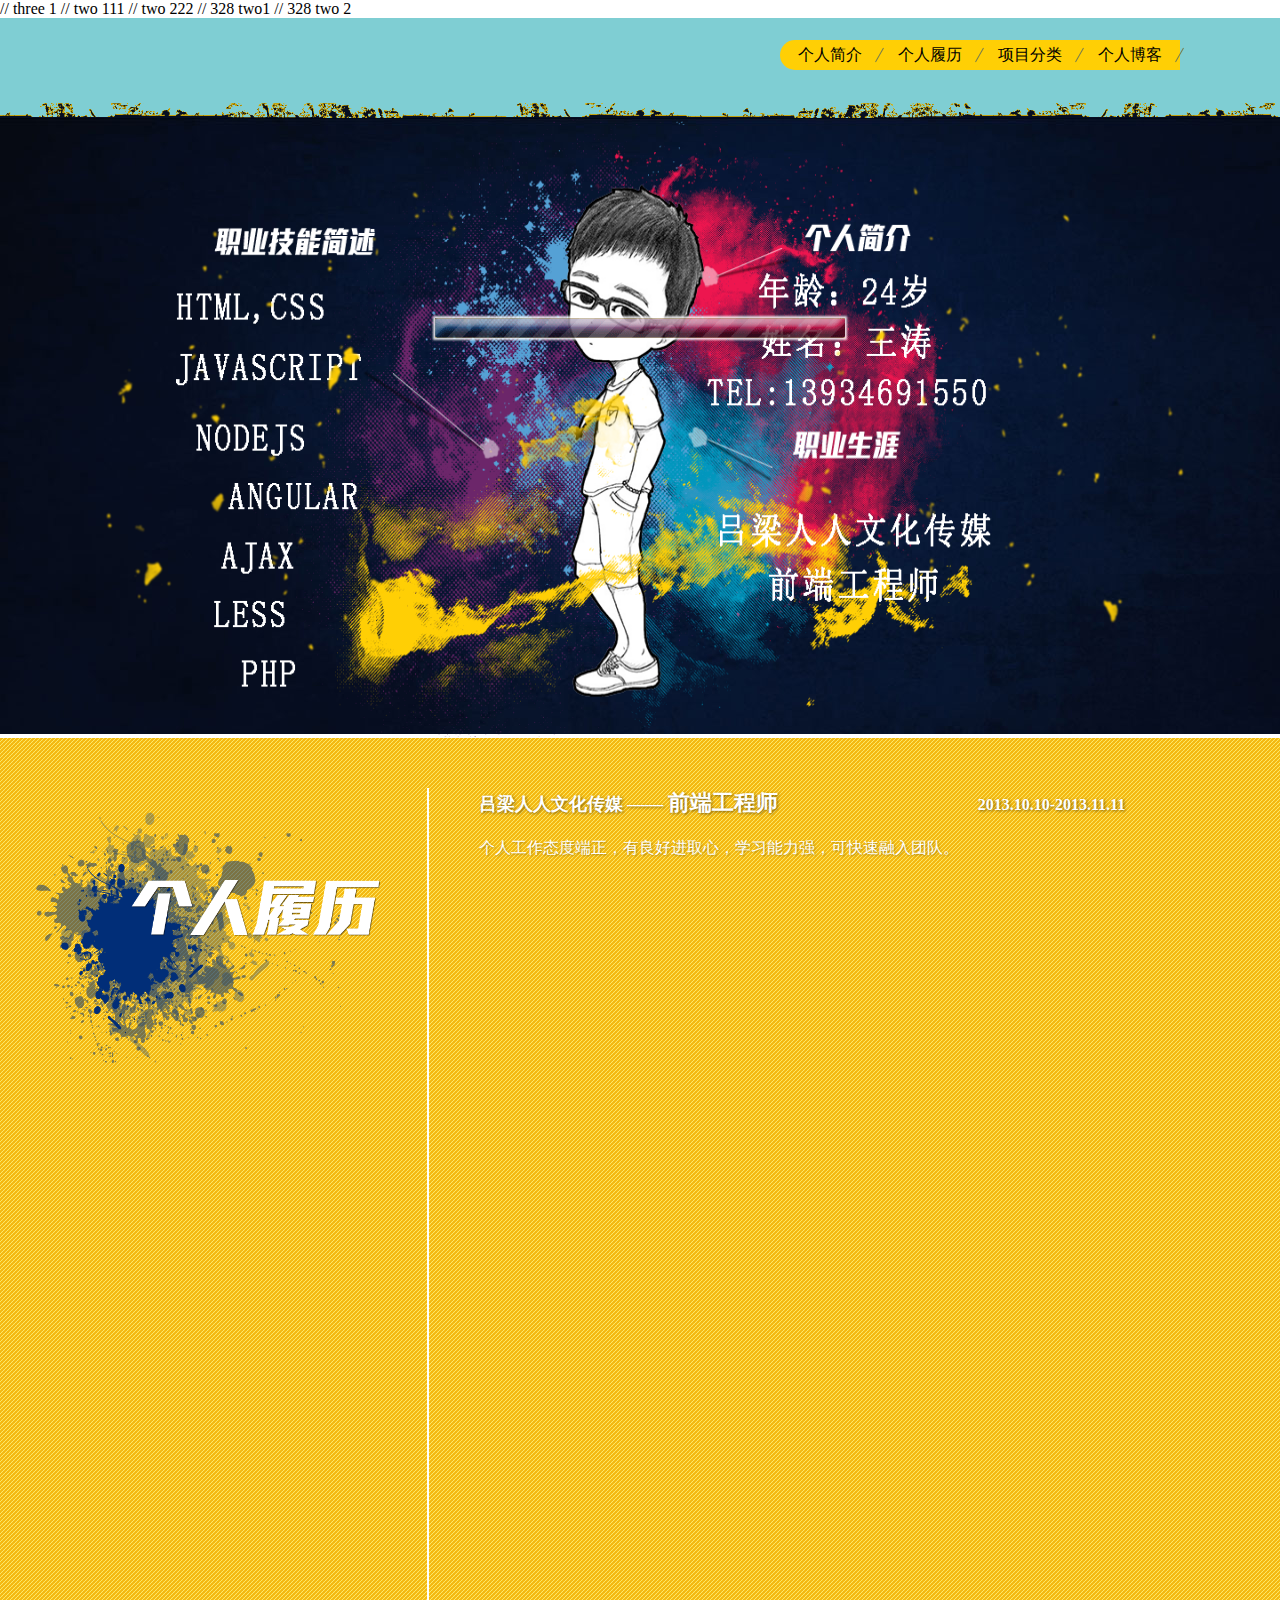
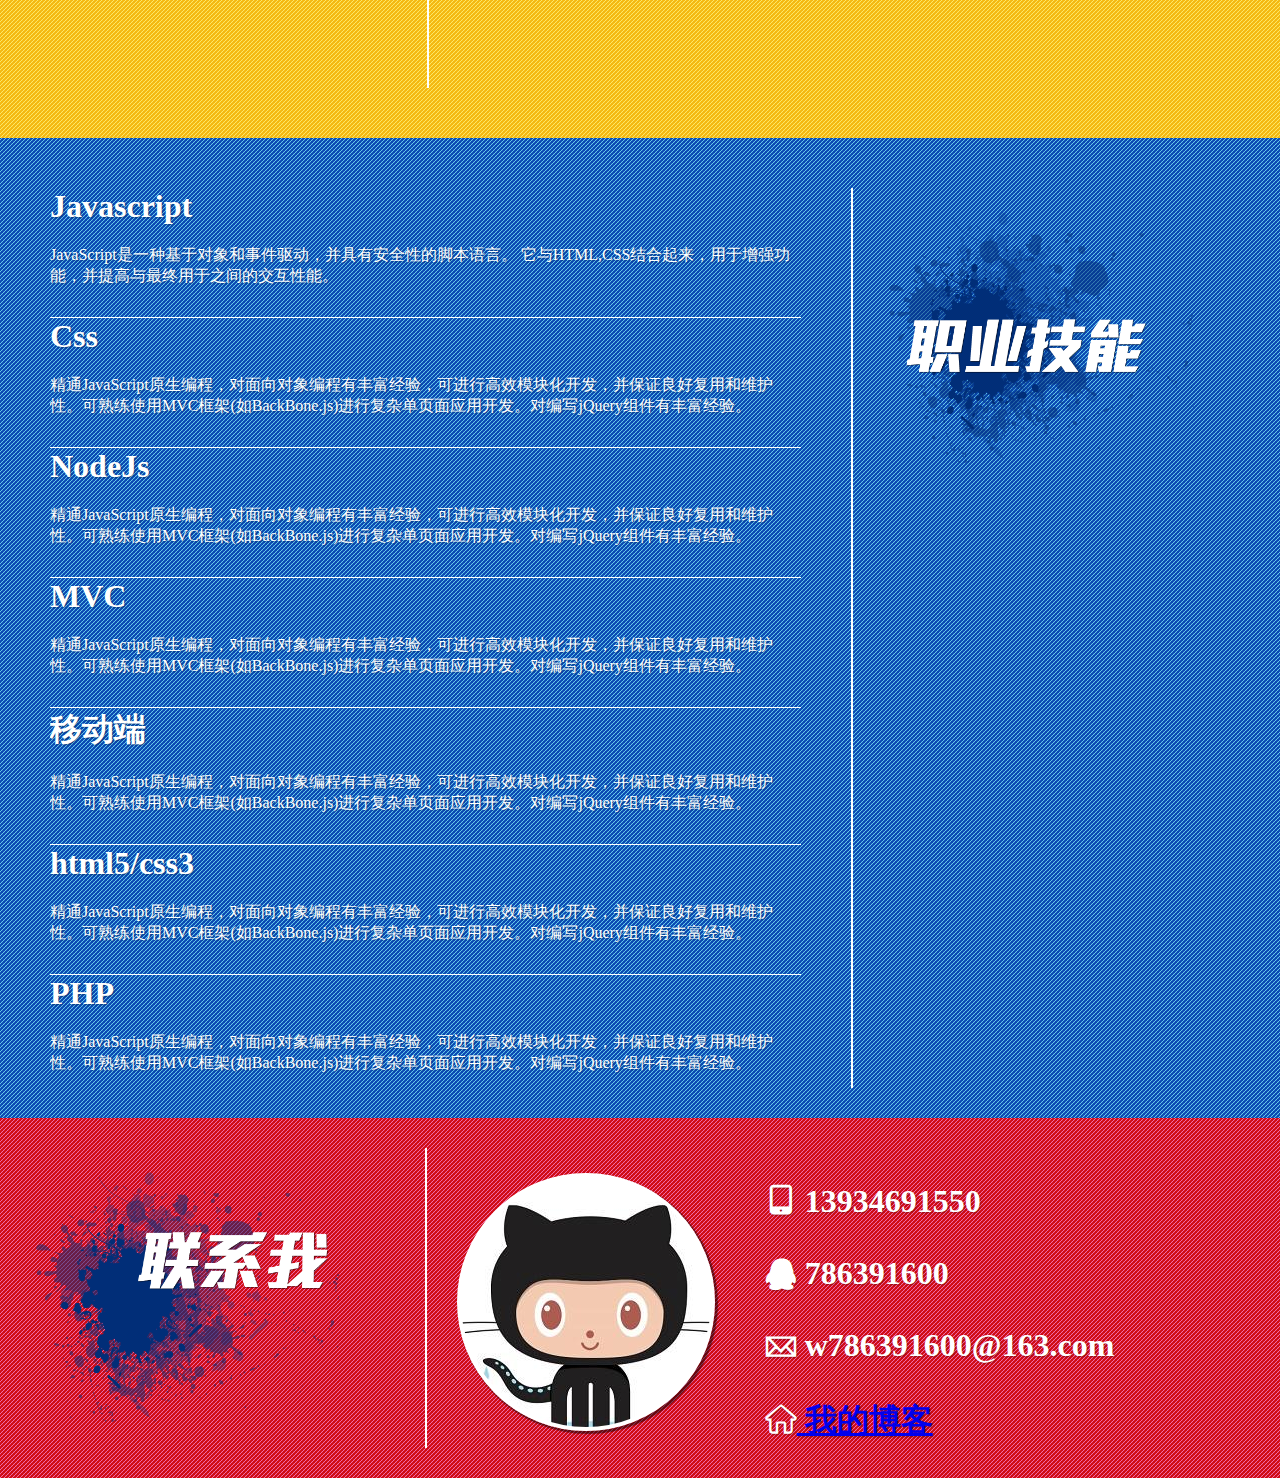
<file: index.html>
// three 1
// two 111
// two 222
// 328 two1
// 328 two 2
<!doctype html>
<html lang="en">
<head>
    <meta charset="UTF-8">
    <title>我的主页12345655555two</title>
<!--     <link rel="stylesheet" href="css/index.css"> -->
    <link rel="stylesheet" href="css/xy.css">
    <link rel="stylesheet" href="css/less.css">
    <link rel="stylesheet" href="css/icon.css">
    <script src="js/jquery.js"></script>
</head>
<style>
    body,p,ul{
        margin: 0;
        padding: 0;
        overflow: hidden;
        width: 100%;
        height: 100%;
        list-style: none;
    }
    h1{
      padding: 0;
      margin: 0;
      margin-bottom: 20px;
    }
    .header{
        height:100%;
        background: url("img/headerbk.png") no-repeat #7FCED3;
        background-position: bottom;
        float: left;
        position: absolute;
        z-index: 20;
        transition:height 3s;

    }
    /*导航操作*/
    .nav{
      display: block;
      width: 500px;
      height: 30px;
      position: absolute;
      z-index: 30;
      right: 0;
      top: 40px;
      border-radius: 25px;
      transition:0.3s top;
    }
    .nav li{
      float: left;
      width: 100px;
      height: 100%;
      background: #FFCF05;
      text-align: center;
      line-height:30px;
      position: relative;

    }
    .nav a{
      text-decoration: none;
      color: black;
    }
    .nav a:hover{
      color:#8A2554;
    }
    .nav a:before{
      content: '';
      display: block;
      position: absolute;
      right: 0px;
      top: 7px;
      width: 1px;
      height: 16px;
      background: #767C4D;
      transform:rotate(30deg);
      z-index: 2;
    }
    .progress{
      width: 100%;
      height: 20px;
      margin-top: 300px;
      
    }
    .progress-box{
      width: 410px;
      height: 20px;
      margin: 0 auto;
      overflow: hidden;
      box-shadow: 0 0 2px 2px white;

    }
    .progress-box span{
      display: block;
      height: 100%;
      width: 0;
      overflow: hidden;
      transition:width 1s;
    }
    .logo{
      width:200px;
      height: 100%;
      margin: 0 auto;
      display: none;
    }
    .logo img{
      height: 100px;
    }
  /*banner*/
    .banner{
        margin-top: 100px;
        height:620px;
        position: relative;
        float: left;
        background: url("img/bn.jpg");
        overflow: hidden;
        background-repeat: no-repeat;
        float: left;
    }
    .banner div{
        height: 100%;
        position: absolute;
        left:0;
        top:0;
    }
    .zz{
      width: 100%;
      height: 100%;
      position: absolute;
      z-index: 10;
      padding: 0;
      margin: 0;
    }
  /*中部*/
  .person{
    width: 100%;
    float: left;
    background: url(img/persebg.png);
  }
  /*职业技能*/
  .res{
    background: url(img/persebg.png);
    padding-top: 50px;
    padding-bottom: 50px;

  }
  .resleft{
    height:350px;
    background-image: url(img/personal_resume_cn.png),url(img/s04_print1.png);
    background-repeat: no-repeat,no-repeat;
    background-size: 90%,80%;
    background-position: -50px -50px 0 0;
   
    box-sizing:border-box;
  }
  .resright{
    padding-left: 50px;
    padding-right: 50px;
    box-sizing:border-box;
     border-left: 2px solid white;
  }
  .resright li{
    border-bottom: 1px solid white;
    color:white;
    font-family: '微软雅黑';
  }
  .reshead h1{
    font-size:18px; 
    text-shadow: 1px 1px 3px rgba(0,0,0,0.5);
  }
  .reshead .zw{
    font-size: 22px;
  }
  .reshead .zwtime{
    font-size: 16px;
    margin-left: 200px;
  }
  .rescon{
    margin-bottom: 30px;
  }
  .rescon p{
    text-shadow:1px 1px 2px rgba(0,0,0,0.3);
    margin-bottom: 10px;
  }
  /*职业技能*/
  .zyjn{
    background: url(img/s04_bg.png);
    padding-top: 50px;
    padding-bottom: 30px;

  }
  .zyjnright{
    height:350px;
    background-image: url(img/skills_cn.png),url(img/s04_print1.png);
    background-repeat: no-repeat,no-repeat;
    background-size: 90%,80%;
    background-position: 50px 50px,0 0;
    box-sizing:border-box;
  }
  .zyjnleft{
    border-right: 2px solid white;
    box-sizing:border-box;
     color:white;
    padding-left: 50px;
    padding-right: 50px;
  }
  .zyjnhead h1{
    text-shadow:1px 1px 2px rgba(0,0,0,0.3);

  }
  .zyjnleft li{
    border-bottom: 1px solid white;
  }
  .zyjncon{
    text-shadow:1px 1px 2px rgba(0,0,0,0.3);
    margin-bottom: 30px;
  }
  /*联系我*/
  .lxw{
    height: 300px;
    background: red;
    background-image: url(img/s03_bg.png);
    padding-top: 30px;
    padding-bottom: 30px;

  }
  .lxwleft{
    height: 100%;
    background-image: url(img/contact_me_cn.png),url(img/s04_print1.png);
    background-size: 80%,80%;
    background-repeat: no-repeat,no-repeat;
    border-right: 2px solid white;
    box-sizing:border-box;
  }
  .lxwright{
    height: 100%;
  }
  .head{
    width: 250px;
    height: 250px;
    border-radius: 50%;
    overflow: hidden;
    margin-top: 25px;
    border: 4px solid white;
    margin-left: 30px;
    box-shadow: 2px 2px 1px 1px rgba(0,0,0,0.5);
    float:left;
    /* margin-left: 180px;*/
        background: url(img/head.jpg);
        background-position: -200px 0;
  }
  .tel{
    width: 500px;
    height: 100%;
    float: left;
    margin-left: 50px;
    padding-bottom: 5px;
    box-sizing:border-box;
  }
  .tel h1{
    margin-top: 35px;
  }
  .phone{
    color:white;
    text-shadow:1px 1px 2px rgba(0,0,0,0.3);
    font-family:iconfont;
  }
  .qq{
    color:white;
    text-shadow:1px 1px 2px rgba(0,0,0,0.3);
    font-family: iconfont;
  }
  .email{
    color:white;
    text-shadow:1px 1px 2px rgba(0,0,0,0.3);
    font-family: iconfont;
  }
  .zy{
    color:white;
    text-shadow:1px 1px 2px rgba(0,0,0,0.3);
    font-family: iconfont;
  }

   @media screen and (max-width: 1000px){
      .banner{
        height: 500px;    
      }
      .reshead .zwtime{
       font-size: 16px;
       margin-left: 100px;
      }
      .lxw{
        height: 600px;
      }
      .lxwleft{
        height: 200px;
      }


   }
    @media screen and (max-width: 800px){
     .banner{
        height: 330px;    
      }
     .res{
        padding-top: 10px;
      }
       .reshead .zwtime{
       font-size: 16px;
       margin-left: 50px;
      }
      .resleft{
        height:100px;
        background-position: 90px -40px,50px -20px;
        background-size: 50%,30%;
        border-right:0px;  
        border-bottom: 2px solid white;       
      }
      /*职业技能*/
      .zyjn{
        position: relative;
      }
      .zyjnright{
        height:100px;
        background-position: 200px -40px,50px -20px;
        background-size: 50%,30%;
        border-right:0px;  
        border-bottom: 2px solid white; 
        position: absolute;
        top: 0;      
      }
      .zyjnleft{
        position: relative;
        margin-top: 100px;

      }
      .lxwleft{
        height: 100px;
        background-position: 100px -50px,50px -20px;
        background-size: 50%,30%;
        border-right: 0px;
        border-bottom: 2px solid white;
      }
      .lxw{
        height: 700px;
      }
    
      .tel{
        height: 400px;
      }
      .tel h1{
        text-align: center;
      }

   }
   .hj{
    position:fixed;
    width: 45px;
    height:90px;
    right:10px;
    bottom: 50px;
     background-image:url(img/bj3.png);
     background-size: 100%;
     display:none;
   }
</style>
<script>
    $(function () {
      $(window).scrollTop(0);
      //banner移动
      // $('body').css('height',$(window).height()+'px');
      var bX=parseInt($('.banner').width()/2);
      var bY=$('.banner').height()/2;
       $('.zz').mousemove(function (e) {
           $(".banner>div").each(function (i,obj) {
               $(this).css({left:(e.offsetX-bX)*$(this).attr('data-mouse')+'px',top:(e.offsetY-bY)*$(this).attr('data-mouse')+'px'});
           })
       });
      //开始页面加载 
      var cont=0;
      for(var i=0;i<8;i++){
       var img= new Image();
       img.onload=function(){
          cont++;
          $('.progress-box>span').css('width',cont/8*100+'%');
         if(cont/8==1){
          setTimeout(function(){
            $('.header').css({height:'100px'})
            $('.progress').fadeOut(1000,function(){
            $('body').css('overflow','auto');
            $('.logo').fadeIn(1000);

          });
        },500)
          
          // alert( $('.header').height())
         }
       }
       img.src='img/bn'+(i+1)+'.png';
      } 
      
     //监测屏幕
     // $(window).resize(function(){
     //    document.title=$(window).width();
     // })
     //屏幕滚动条
     var felg=true;
     $(window).scroll(function(){
       document.title=$(this).scrollTop();
       // $('.nav').animate({top:$(this).scrollTop()+30+'px'},40);
        $('.nav').css('top',$(this).scrollTop()+30);
        if($(this).scrollTop()>=$(window).height()){
          if(!felg){
          $('.hj').fadeIn(500,function(){
            felg=true;
          })}
        }else{
          if(felg){
            $('.hj').fadeOut(500,function(){
            felg=false;
            $('.hj').css('background-image',"url(img/bj3.png)");
          });
          }
          
        }
     })
     /*回到顶部*/
     $('.hj').mousedown(function(){
      $(this).css('background-image',"url(img/hj2.png)");
     }).mouseup(function(){
      var that=$(this);
      $(this).css('background-image',"url(img/hj1.png)");
      $('body,html').animate({scrollTop:0});
     })
     $(window).resize(function(){
      document.title=$(window).width();
     })
    })
</script>
<body>
  <ul class="nav">
           <li><a href="#">个人简介</a></li>
           <li><a href="#">个人履历</a></li>
           <li><a href="https://786391600.github.io/3Dcloud/cloud.html">项目分类</a></li>
           <li><a href="http://wangtaoa.duapp.com/">个人博客</a></li>
  </ul>
   <div class="header container-fluid">
       <div class="logo">
         <img src="img/logo.png" alt="">
       </div>
       <div class="progress">
         <div class="progress-box">
           <span><img src="img/loading.gif" alt=""></span>
         </div>
       </div>
   </div>
 <div class="banner container-fluid">
      <p class="zz"></p>
     <div class="row bn1" data-mouse="0.09"></div>
     <div class="row bn2" data-mouse="0.08"></div>
     <div class="row bn3" data-mouse="0.05"></div>
     <div class="row bn4" data-mouse="0.15"></div>
     <div class="row bn5" data-mouse="0.08"></div>
     <div class="row bn6" data-mouse="0.12"></div>
     <div class="row bn7" data-mouse="0.08"></div>
     <div class="row bn8" data-mouse="0.09"></div>
     <div class="row bn9" data-mouse="0.10"></div>
 </div>
<div class="person container-fluid">
   <div class="res row">
       <div class="resleft col-d-4 col-z-3 col-x-12">
             
       </div>
       <div class="resright col-d-8 col-z-9 col-x-12">
         <ul>
           <li>
             <div class="reshead">
                 <h1>吕梁人人文化传媒 —— <span class='zw'>前端工程师</span><span class='zwtime'>2013.10.10-2013.11.11
                 </span></h1>
             </div>
             <div class="rescon">
               <p>个人工作态度端正，有良好进取心，学习能力强，可快速融入团队。
               </p>
               <p>熟悉W3C标准，对表现与数据分离、Web语义化等有深刻理解。  </p>
               <p>深入理解JavaScript面向对象原理、熟悉MVC的设计模式。 </p>
               <p>理解AJAX运作机制，熟练掌握JQuery等主流JS框架。 </p>
               <p>能够熟练应用HTML/CSS/JavaScript技术，开发符合W3C标准的网站前端页面。</p>
             </div>
           </li>
         </ul>
       </div>
   </div>
   <div class="zyjn row">
        <div class="zyjnleft col-d-8 col-z-9 col-x-12">
           <ul>
             <li>
             <div class="zyjnhead">
               <h1>Javascript</h1>
             </div>
             <div class="zyjncon">
                JavaScript是一种基于对象和事件驱动，并具有安全性的脚本语言。
                它与HTML,CSS结合起来，用于增强功能，并提高与最终用于之间的交互性能。
             </div>  
             </li>
             <li>
               <div class="zyjnhead">
               <h1>Css</h1>
             </div>
             <div class="zyjncon">
               精通JavaScript原生编程，对面向对象编程有丰富经验，可进行高效模块化开发，并保证良好复用和维护性。可熟练使用MVC框架(如BackBone.js)进行复杂单页面应用开发。对编写jQuery组件有丰富经验。
             </div>  
             </li>
             <li>
              <div class="zyjnhead">
               <h1>NodeJs</h1>
             </div>
             <div class="zyjncon">
               精通JavaScript原生编程，对面向对象编程有丰富经验，可进行高效模块化开发，并保证良好复用和维护性。可熟练使用MVC框架(如BackBone.js)进行复杂单页面应用开发。对编写jQuery组件有丰富经验。
             </div>  
             </li>
             <li>
              <div class="zyjnhead">
               <h1>MVC</h1>
             </div>
             <div class="zyjncon">
               精通JavaScript原生编程，对面向对象编程有丰富经验，可进行高效模块化开发，并保证良好复用和维护性。可熟练使用MVC框架(如BackBone.js)进行复杂单页面应用开发。对编写jQuery组件有丰富经验。
             </div>  
             </li>
             <li>
              <div class="zyjnhead">
               <h1>移动端</h1>
             </div>
             <div class="zyjncon">
               精通JavaScript原生编程，对面向对象编程有丰富经验，可进行高效模块化开发，并保证良好复用和维护性。可熟练使用MVC框架(如BackBone.js)进行复杂单页面应用开发。对编写jQuery组件有丰富经验。
             </div>  
             </li>
             <li>
              <div class="zyjnhead">
               <h1>html5/css3</h1>
             </div>
             <div class="zyjncon">
               精通JavaScript原生编程，对面向对象编程有丰富经验，可进行高效模块化开发，并保证良好复用和维护性。可熟练使用MVC框架(如BackBone.js)进行复杂单页面应用开发。对编写jQuery组件有丰富经验。
             </div>  
             </li>
             <li>
              <div class="zyjnhead">
               <h1>PHP</h1>
             </div>
             <div class="zyjncon">
               精通JavaScript原生编程，对面向对象编程有丰富经验，可进行高效模块化开发，并保证良好复用和维护性。可熟练使用MVC框架(如BackBone.js)进行复杂单页面应用开发。对编写jQuery组件有丰富经验。
             </div>  
             </li>
             <li>
              <div class="zyjnhead">
               <h1>NodeJs</h1>
             </div>
             <div class="zyjncon">
               精通JavaScript原生编程，对面向对象编程有丰富经验，可进行高效模块化开发，并保证良好复用和维护性。可熟练使用MVC框架(如BackBone.js)进行复杂单页面应用开发。对编写jQuery组件有丰富经验。
             </div>  
             </li>
             <li>
              <div class="zyjnhead">
               <h1>响应式布局</h1>
             </div>
             <div class="zyjncon">
               精通JavaScript原生编程，对面向对象编程有丰富经验，可进行高效模块化开发，并保证良好复用和维护性。可熟练使用MVC框架(如BackBone.js)进行复杂单页面应用开发。对编写jQuery组件有丰富经验。
             </div>  
             </li>
           </ul>
        </div>
        <div class="zyjnright col-d-4 col-z-3 col-x-12">
        </div>
   </div>
   <div class="row lxw">
       <div class="lxwleft col-d-4 col-z-3 col-x-12">
             
       </div>
       <div class="lxwright col-d-8 col-z-9 col-x-12">
         <div class="head">
           <!-- <img src="img/head.jpg" alt=""> -->
         </div>
         <div class="tel">
             <h1 class='phone'> 13934691550</h1>
             <h1 class='qq'> 786391600</h1>
             <h1 class='email'> w786391600@163.com</h1>
             <h1 class='zy'><a href="#"> 我的博客</a></h1>
         </div>
       </div>
   </div>
</div>
<div class="hj">
  
</div>
</body>
</html>
</file>
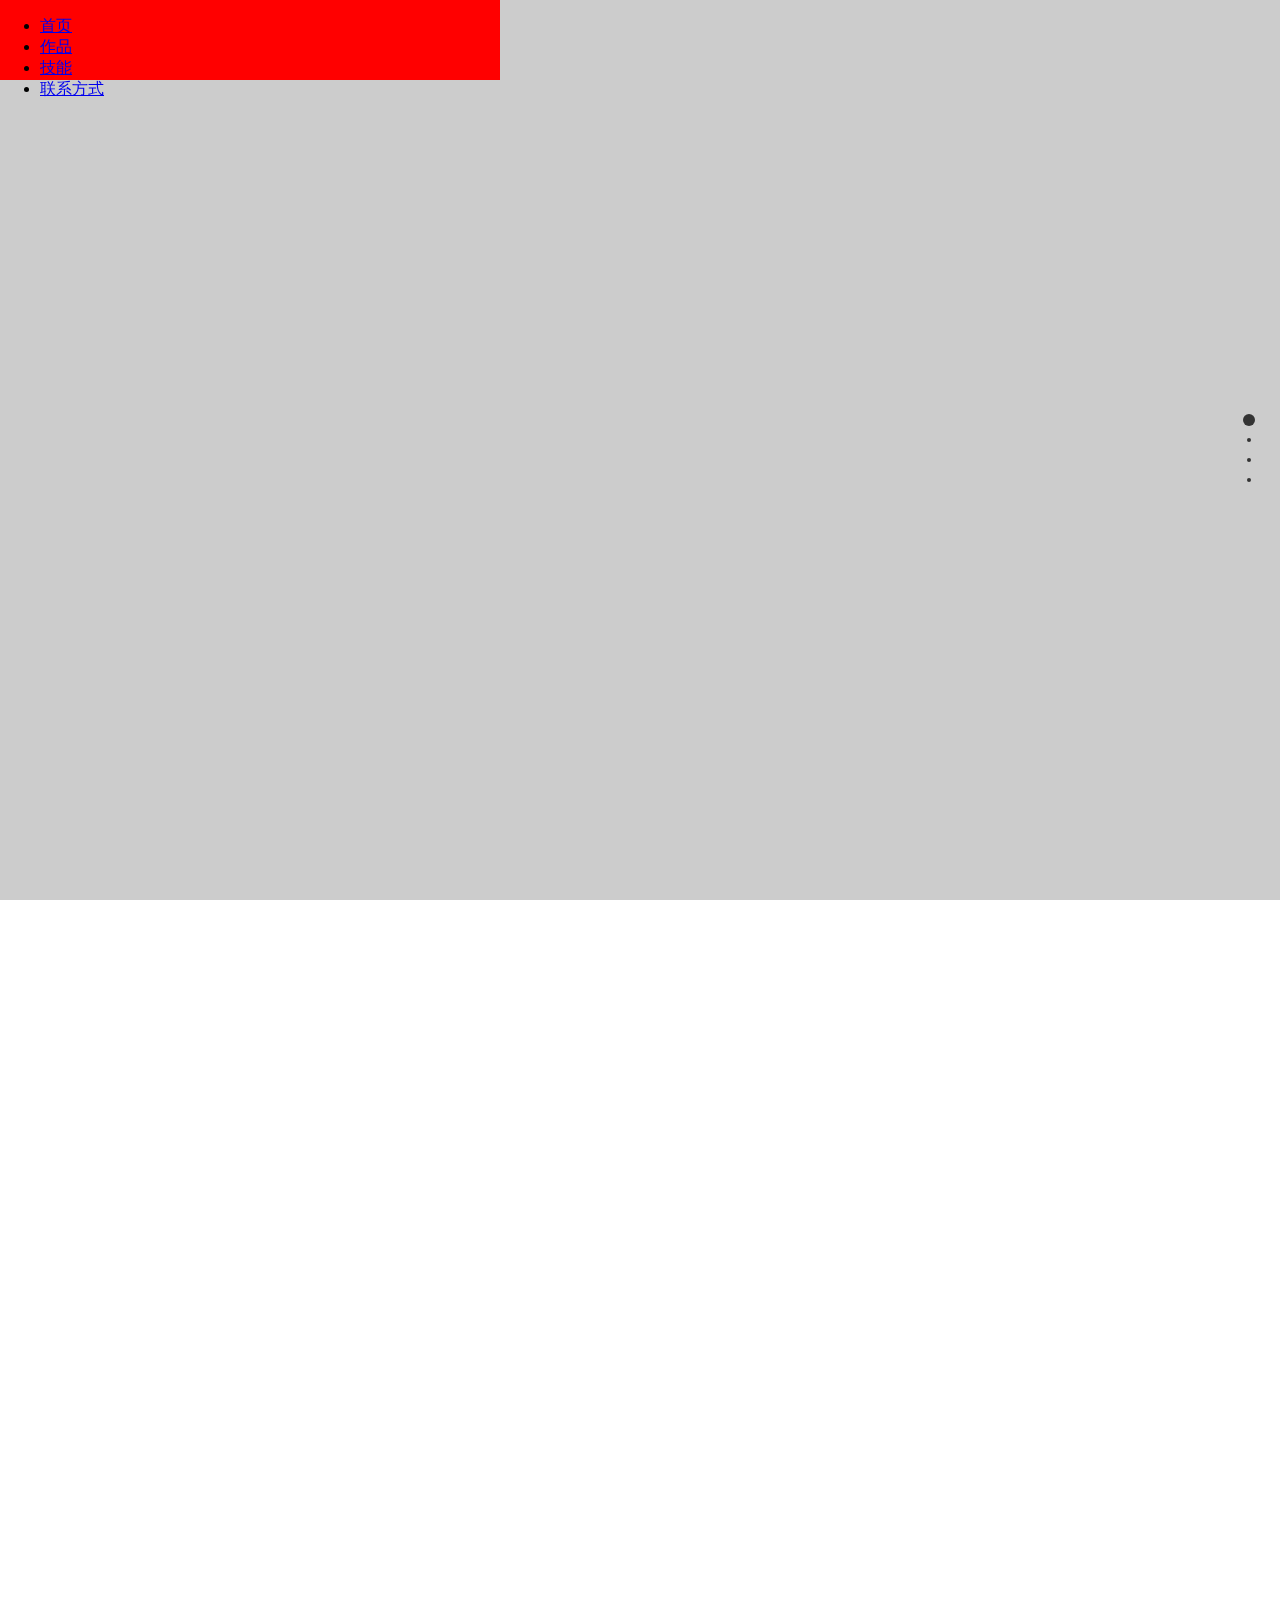
<file: newindex.html>
<!doctype html>
<html lang="en">
<head>
	<meta charset="UTF-8" />
	<title>个人主页</title>
	<link rel="stylesheet" href="css/jquery.fullPage.css" />
    <script src='js/jquery.js'></script>
    <script src='js/jquery.fullPage.js'></script>
</head>
<style>
 body{
 	padding: 0;
 	margin: 0;
 }
 h3{
 	margin: 0;
 }
 .box{
 	position: fixed;
 	top:0;
 	width: 500px;
 	height: 80px;
 	background: red;
 }
</style>
<script>
	$(function(){
		$('#dowebok').fullpage({
		'verticalCentered': false,
        'css3': true,
        'sectionsColor': ['#ccc', '#00FF00', '#254587', '#695684'],
         anchors: ['page1', 'page2', 'page3', 'page4'],
        'navigation': true,
        'navigationPosition': 'right',
        'navigationTooltips': ['fullPage.js', 'Powerful', 'Amazing', 'Simple'],
         menu:'#mymenu',
         
		 });
		 $(window).click(function(){
		 	
		 })
		 
		
	})
</script>
<body>
	<div id="dowebok">
    <div class="section">
        <h3>第一屏</h3>
    </div>
    <div class="section">
        <h3>第二屏</h3>
    </div>
    <div class="section">
        <h3>第三屏</h3>
    </div>
    <div class="section">
        <h3>第四屏</h3>
    </div>
</div>
<div class="box">
	<ul id='mymenu'>
		<li data-menuanchor="page1" class="menuList"><a href="#page1">首页</a></li>
        <li data-menuanchor="page2" class="menuList"><a href="#page2">作品</a></li>
        <li data-menuanchor="page3" class="menuList"><a href="#page3">技能</a></li>
        <li data-menuanchor="page4" class="menuList"><a href="#page4">联系方式</a></li>
	</ul>
</div>
</body>
</html>
</file>
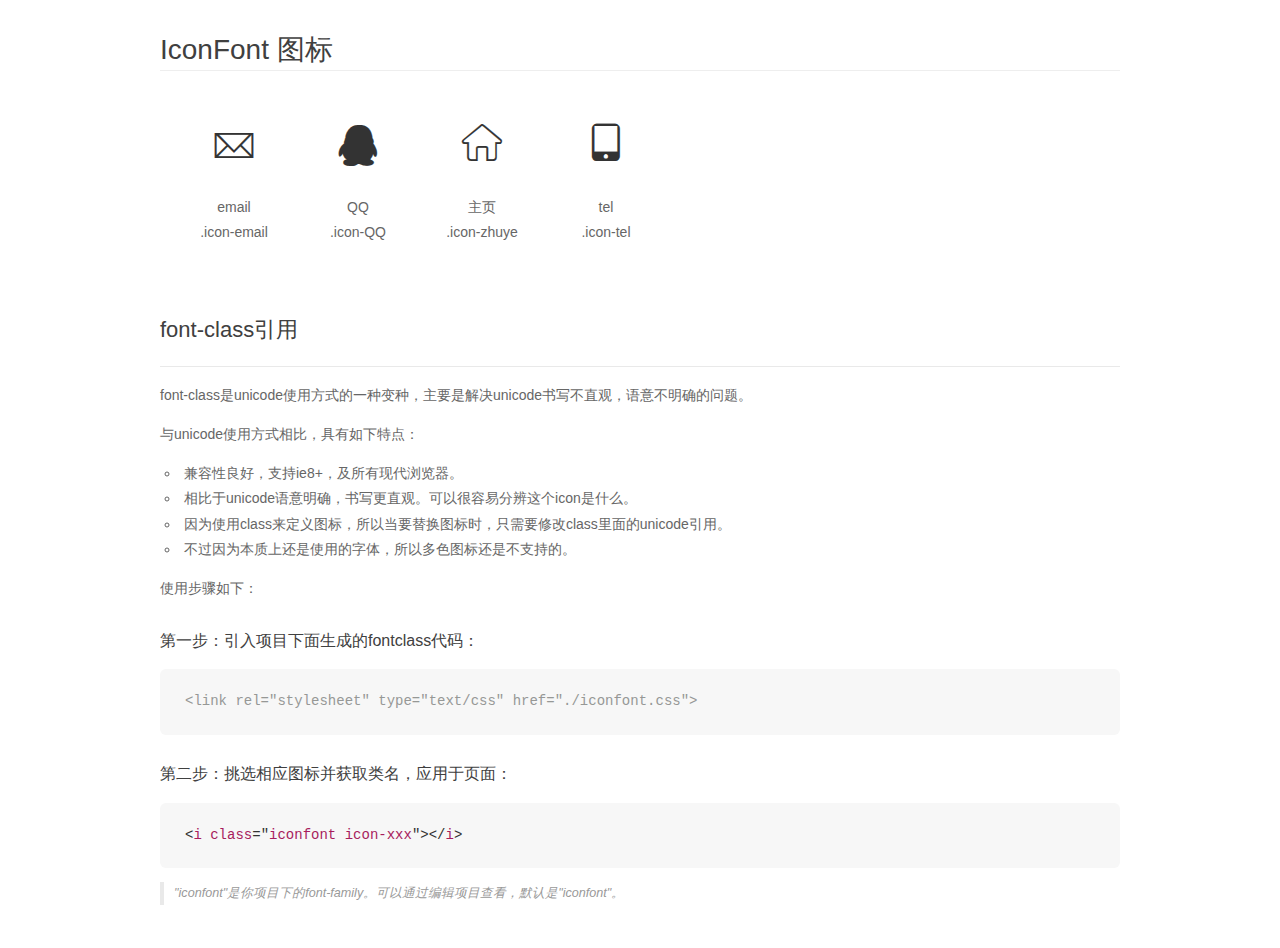
<file: css/icon/demo_fontclass.html>
<!DOCTYPE html>
<html>
<head>
    <meta charset="utf-8"/>
    <title>IconFont</title>
    <link rel="stylesheet" href="demo.css">
    <link rel="stylesheet" href="iconfont.css">
</head>
<body>
    <div class="main markdown">
        <h1>IconFont 图标</h1>
        <ul class="icon_lists clear">
            
                <li>
                <i class="icon iconfont icon-email"></i>
                    <div class="name">email</div>
                    <div class="fontclass">.icon-email</div>
                </li>
            
                <li>
                <i class="icon iconfont icon-QQ"></i>
                    <div class="name">QQ</div>
                    <div class="fontclass">.icon-QQ</div>
                </li>
            
                <li>
                <i class="icon iconfont icon-zhuye"></i>
                    <div class="name">主页</div>
                    <div class="fontclass">.icon-zhuye</div>
                </li>
            
                <li>
                <i class="icon iconfont icon-tel"></i>
                    <div class="name">tel</div>
                    <div class="fontclass">.icon-tel</div>
                </li>
            
        </ul>

        <h2 id="font-class-">font-class引用</h2>
        <hr>

        <p>font-class是unicode使用方式的一种变种，主要是解决unicode书写不直观，语意不明确的问题。</p>
        <p>与unicode使用方式相比，具有如下特点：</p>
        <ul>
        <li>兼容性良好，支持ie8+，及所有现代浏览器。</li>
        <li>相比于unicode语意明确，书写更直观。可以很容易分辨这个icon是什么。</li>
        <li>因为使用class来定义图标，所以当要替换图标时，只需要修改class里面的unicode引用。</li>
        <li>不过因为本质上还是使用的字体，所以多色图标还是不支持的。</li>
        </ul>
        <p>使用步骤如下：</p>
        <h3 id="-fontclass-">第一步：引入项目下面生成的fontclass代码：</h3>


        <pre><code class="lang-js hljs javascript"><span class="hljs-comment">&lt;link rel="stylesheet" type="text/css" href="./iconfont.css"&gt;</span></code></pre>
        <h3 id="-">第二步：挑选相应图标并获取类名，应用于页面：</h3>
        <pre><code class="lang-css hljs">&lt;<span class="hljs-selector-tag">i</span> <span class="hljs-selector-tag">class</span>="<span class="hljs-selector-tag">iconfont</span> <span class="hljs-selector-tag">icon-xxx</span>"&gt;&lt;/<span class="hljs-selector-tag">i</span>&gt;</code></pre>
        <blockquote>
        <p>"iconfont"是你项目下的font-family。可以通过编辑项目查看，默认是"iconfont"。</p>
        </blockquote>
    </div>
</body>
</html>
</file>
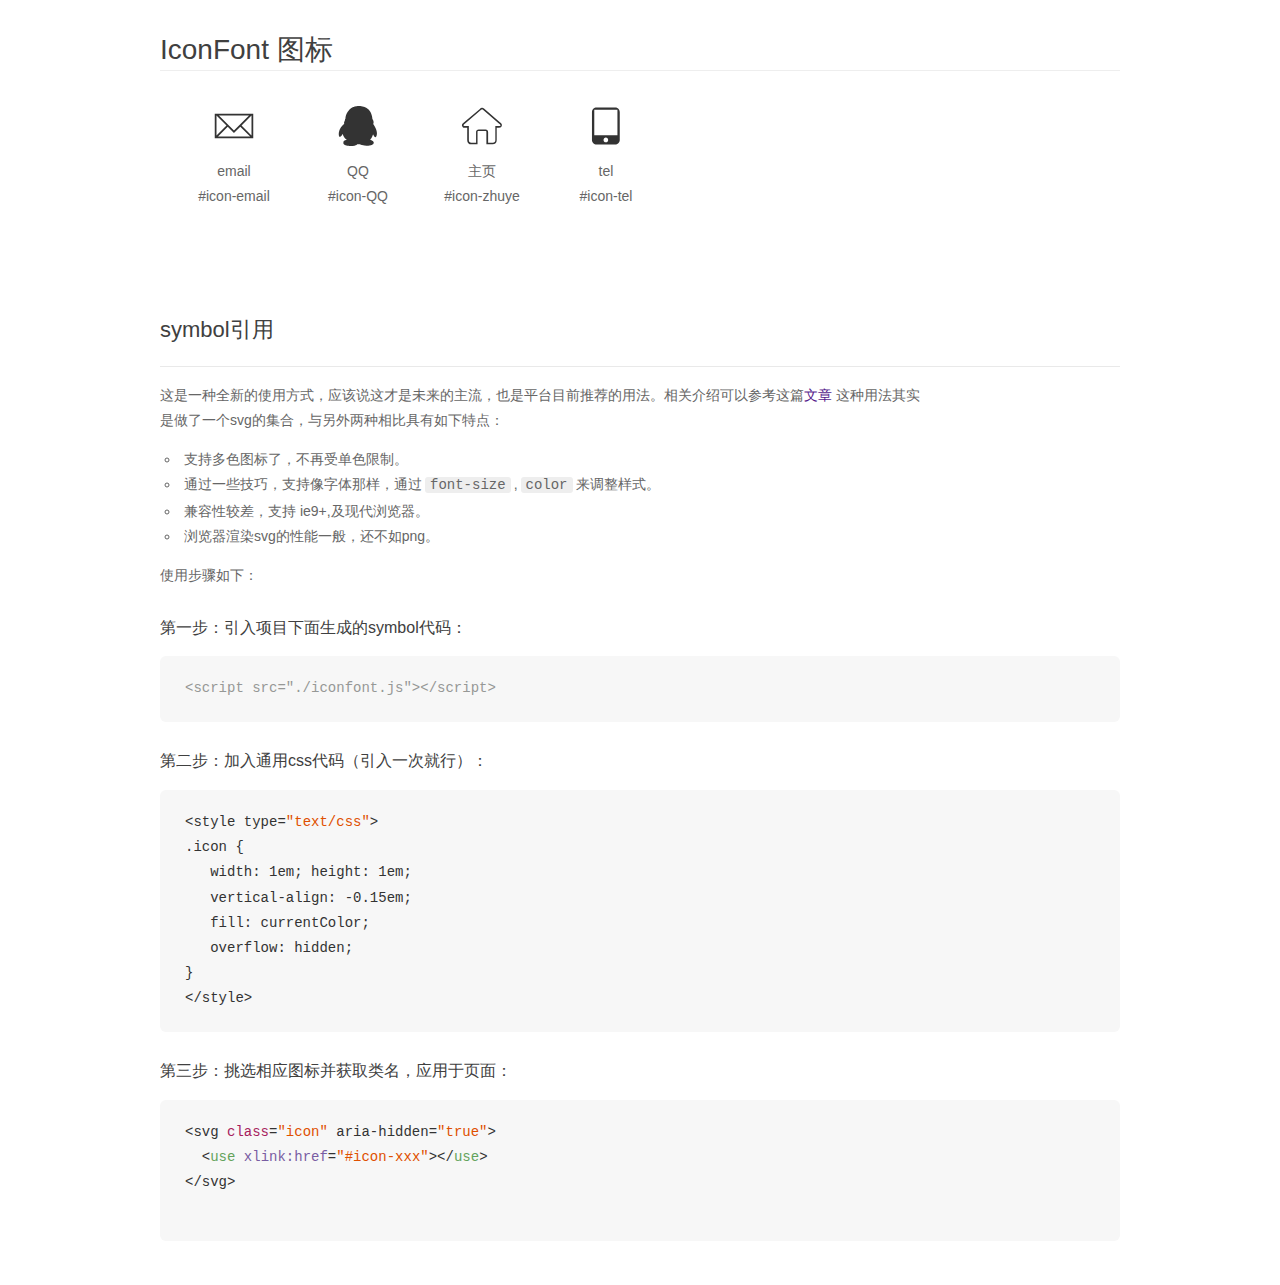
<file: css/icon/demo_symbol.html>
<!DOCTYPE html>
<html>
<head>
    <meta charset="utf-8"/>
    <title>IconFont</title>
    <link rel="stylesheet" href="demo.css">
    <script src="iconfont.js"></script>

    <style type="text/css">
        .icon {
          /* 通过设置 font-size 来改变图标大小 */
          width: 1em; height: 1em;
          /* 图标和文字相邻时，垂直对齐 */
          vertical-align: -0.15em;
          /* 通过设置 color 来改变 SVG 的颜色/fill */
          fill: currentColor;
          /* path 和 stroke 溢出 viewBox 部分在 IE 下会显示
             normalize.css 中也包含这行 */
          overflow: hidden;
        }

    </style>
</head>
<body>
    <div class="main markdown">
        <h1>IconFont 图标</h1>
        <ul class="icon_lists clear">
            
                <li>
                    <svg class="icon" aria-hidden="true">
                        <use xlink:href="#icon-email"></use>
                    </svg>
                    <div class="name">email</div>
                    <div class="fontclass">#icon-email</div>
                </li>
            
                <li>
                    <svg class="icon" aria-hidden="true">
                        <use xlink:href="#icon-QQ"></use>
                    </svg>
                    <div class="name">QQ</div>
                    <div class="fontclass">#icon-QQ</div>
                </li>
            
                <li>
                    <svg class="icon" aria-hidden="true">
                        <use xlink:href="#icon-zhuye"></use>
                    </svg>
                    <div class="name">主页</div>
                    <div class="fontclass">#icon-zhuye</div>
                </li>
            
                <li>
                    <svg class="icon" aria-hidden="true">
                        <use xlink:href="#icon-tel"></use>
                    </svg>
                    <div class="name">tel</div>
                    <div class="fontclass">#icon-tel</div>
                </li>
            
        </ul>


        <h2 id="symbol-">symbol引用</h2>
        <hr>

        <p>这是一种全新的使用方式，应该说这才是未来的主流，也是平台目前推荐的用法。相关介绍可以参考这篇<a href="">文章</a>
        这种用法其实是做了一个svg的集合，与另外两种相比具有如下特点：</p>
        <ul>
          <li>支持多色图标了，不再受单色限制。</li>
          <li>通过一些技巧，支持像字体那样，通过<code>font-size</code>,<code>color</code>来调整样式。</li>
          <li>兼容性较差，支持 ie9+,及现代浏览器。</li>
          <li>浏览器渲染svg的性能一般，还不如png。</li>
        </ul>
        <p>使用步骤如下：</p>
        <h3 id="-symbol-">第一步：引入项目下面生成的symbol代码：</h3>
        <pre><code class="lang-js hljs javascript"><span class="hljs-comment">&lt;script src="./iconfont.js"&gt;&lt;/script&gt;</span></code></pre>
        <h3 id="-css-">第二步：加入通用css代码（引入一次就行）：</h3>
        <pre><code class="lang-js hljs javascript">&lt;style type=<span class="hljs-string">"text/css"</span>&gt;
.icon {
   width: <span class="hljs-number">1</span>em; height: <span class="hljs-number">1</span>em;
   vertical-align: <span class="hljs-number">-0.15</span>em;
   fill: currentColor;
   overflow: hidden;
}
&lt;<span class="hljs-regexp">/style&gt;</span></code></pre>
        <h3 id="-">第三步：挑选相应图标并获取类名，应用于页面：</h3>
        <pre><code class="lang-js hljs javascript">&lt;svg <span class="hljs-class"><span class="hljs-keyword">class</span></span>=<span class="hljs-string">"icon"</span> aria-hidden=<span class="hljs-string">"true"</span>&gt;<span class="xml"><span class="hljs-tag">
  &lt;<span class="hljs-name">use</span> <span class="hljs-attr">xlink:href</span>=<span class="hljs-string">"#icon-xxx"</span>&gt;</span><span class="hljs-tag">&lt;/<span class="hljs-name">use</span>&gt;</span>
</span>&lt;<span class="hljs-regexp">/svg&gt;
        </span></code></pre>
    </div>
</body>
</html>
</file>
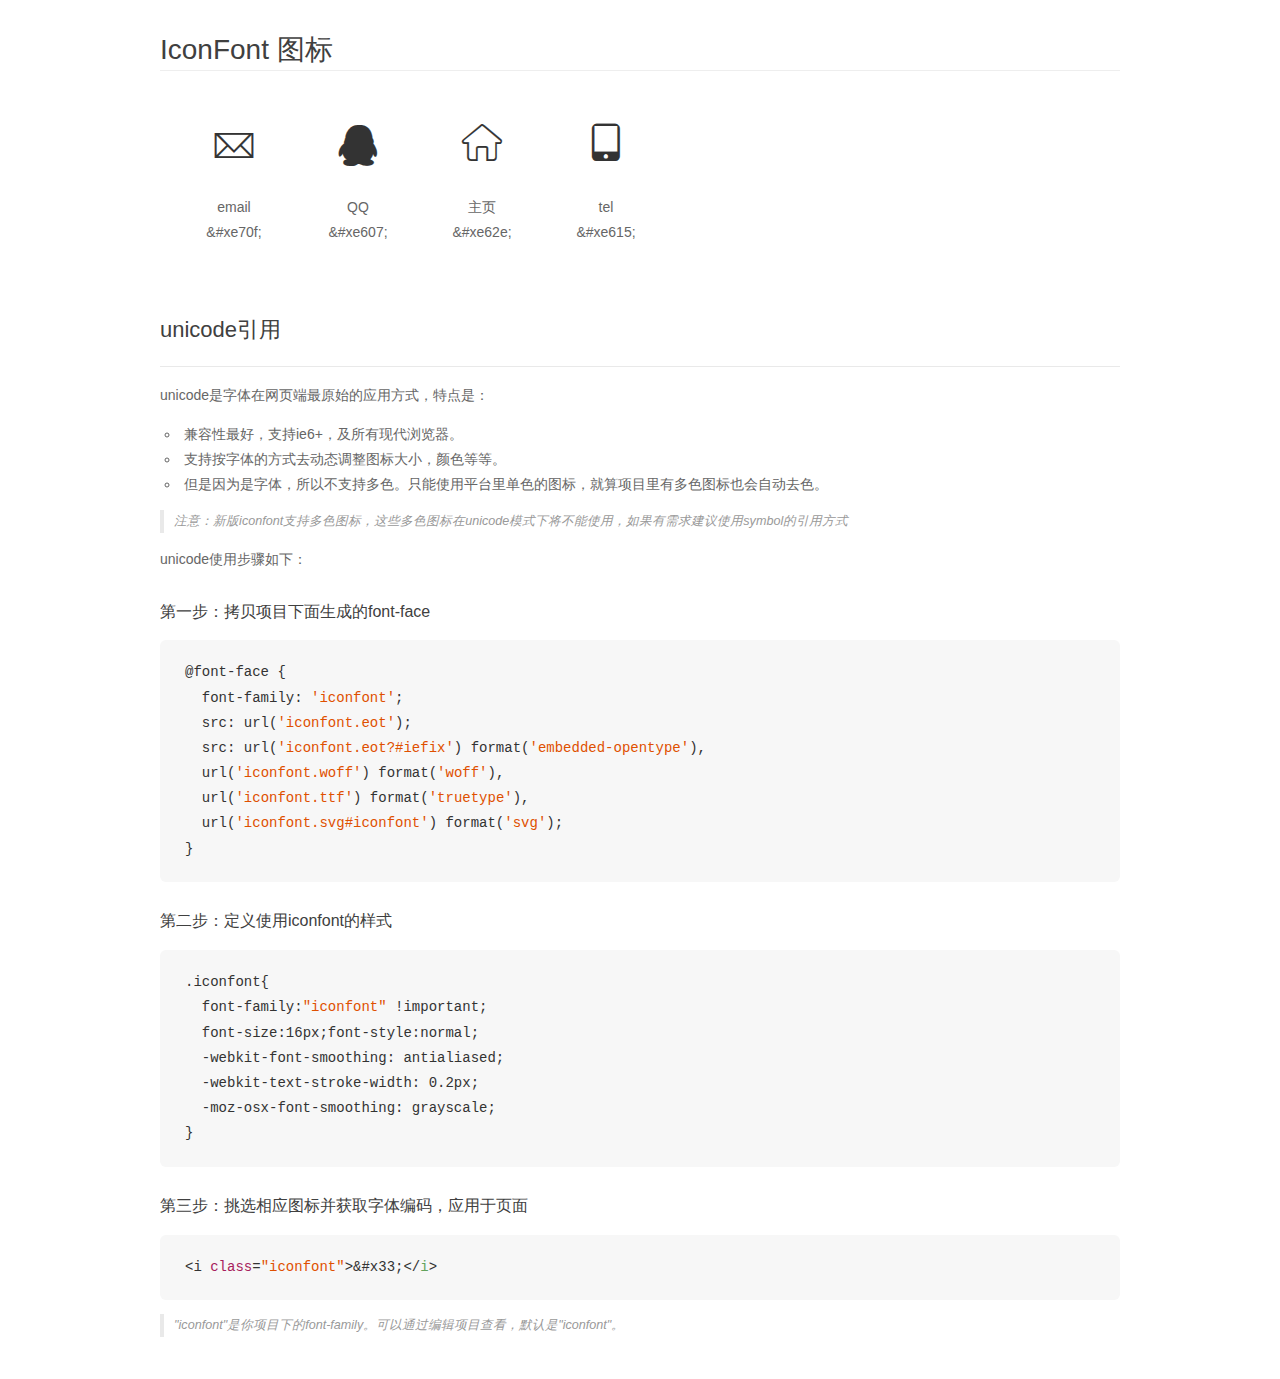
<file: css/icon/demo_unicode.html>
<!DOCTYPE html>
<html>
<head>
    <meta charset="utf-8"/>
    <title>IconFont</title>
    <link rel="stylesheet" href="demo.css">

    <style type="text/css">

        @font-face {font-family: "iconfont";
          src: url('iconfont.eot'); /* IE9*/
          src: url('iconfont.eot#iefix') format('embedded-opentype'), /* IE6-IE8 */
          url('iconfont.woff') format('woff'), /* chrome, firefox */
          url('iconfont.ttf') format('truetype'), /* chrome, firefox, opera, Safari, Android, iOS 4.2+*/
          url('iconfont.svg#iconfont') format('svg'); /* iOS 4.1- */
        }

        .iconfont {
          font-family:"iconfont" !important;
          font-size:16px;
          font-style:normal;
          -webkit-font-smoothing: antialiased;
          -webkit-text-stroke-width: 0.2px;
          -moz-osx-font-smoothing: grayscale;
        }

    </style>
</head>
<body>
    <div class="main markdown">
        <h1>IconFont 图标</h1>
        <ul class="icon_lists clear">
            
                <li>
                <i class="icon iconfont">&#xe70f;</i>
                    <div class="name">email</div>
                    <div class="code">&amp;#xe70f;</div>
                </li>
            
                <li>
                <i class="icon iconfont">&#xe607;</i>
                    <div class="name">QQ</div>
                    <div class="code">&amp;#xe607;</div>
                </li>
            
                <li>
                <i class="icon iconfont">&#xe62e;</i>
                    <div class="name">主页</div>
                    <div class="code">&amp;#xe62e;</div>
                </li>
            
                <li>
                <i class="icon iconfont">&#xe615;</i>
                    <div class="name">tel</div>
                    <div class="code">&amp;#xe615;</div>
                </li>
            
        </ul>
        <h2 id="unicode-">unicode引用</h2>
        <hr>

        <p>unicode是字体在网页端最原始的应用方式，特点是：</p>
        <ul>
        <li>兼容性最好，支持ie6+，及所有现代浏览器。</li>
        <li>支持按字体的方式去动态调整图标大小，颜色等等。</li>
        <li>但是因为是字体，所以不支持多色。只能使用平台里单色的图标，就算项目里有多色图标也会自动去色。</li>
        </ul>
        <blockquote>
        <p>注意：新版iconfont支持多色图标，这些多色图标在unicode模式下将不能使用，如果有需求建议使用symbol的引用方式</p>
        </blockquote>
        <p>unicode使用步骤如下：</p>
        <h3 id="-font-face">第一步：拷贝项目下面生成的font-face</h3>
        <pre><code class="lang-js hljs javascript">@font-face {
  font-family: <span class="hljs-string">'iconfont'</span>;
  src: url(<span class="hljs-string">'iconfont.eot'</span>);
  src: url(<span class="hljs-string">'iconfont.eot?#iefix'</span>) format(<span class="hljs-string">'embedded-opentype'</span>),
  url(<span class="hljs-string">'iconfont.woff'</span>) format(<span class="hljs-string">'woff'</span>),
  url(<span class="hljs-string">'iconfont.ttf'</span>) format(<span class="hljs-string">'truetype'</span>),
  url(<span class="hljs-string">'iconfont.svg#iconfont'</span>) format(<span class="hljs-string">'svg'</span>);
}
</code></pre>
        <h3 id="-iconfont-">第二步：定义使用iconfont的样式</h3>
        <pre><code class="lang-js hljs javascript">.iconfont{
  font-family:<span class="hljs-string">"iconfont"</span> !important;
  font-size:<span class="hljs-number">16</span>px;font-style:normal;
  -webkit-font-smoothing: antialiased;
  -webkit-text-stroke-width: <span class="hljs-number">0.2</span>px;
  -moz-osx-font-smoothing: grayscale;
}
</code></pre>
        <h3 id="-">第三步：挑选相应图标并获取字体编码，应用于页面</h3>
        <pre><code class="lang-js hljs javascript">&lt;i <span class="hljs-class"><span class="hljs-keyword">class</span></span>=<span class="hljs-string">"iconfont"</span>&gt;&amp;#x33;<span class="xml"><span class="hljs-tag">&lt;/<span class="hljs-name">i</span>&gt;</span></span></code></pre>

        <blockquote>
        <p>"iconfont"是你项目下的font-family。可以通过编辑项目查看，默认是"iconfont"。</p>
        </blockquote>
    </div>


</body>
</html>
</file>
<file: css/index.css>
* {
    box-sizing: border-box;
}
/*小屏的时候*/
.container {
    width: 600px;
    margin: auto;
}
.container > .row {
    width: 100%;
}
.container > .row:before,
.container > .row:after {
    content: "";
    display: block;
}
.container > .row:after {
    clear: both;
}
.container-fluid {
    width: 100%;
    margin: auto;
}
.container-fluid > .row {
    width: 100%;
}
.container-fluid > .row:before,
.container-fluid > .row:after {
    content: "";
    display: block;
}
.container-fluid > .row:after {
    clear: both;
}
/*最小屏*/
.container > .row > .col-s-1 {
    float: left;
    width: 8.33333333%;
}
.container-fluid > .row > .col-s-1 {
    float: left;
    width: 8.33333333%;
}
.container > .row > .col-s-2 {
    float: left;
    width: 16.66666667%;
}
.container-fluid > .row > .col-s-2 {
    float: left;
    width: 16.66666667%;
}
.container > .row > .col-s-3 {
    float: left;
    width: 25%;
}
.container-fluid > .row > .col-s-3 {
    float: left;
    width: 25%;
}
.container > .row > .col-s-4 {
    float: left;
    width: 33.33333333%;
}
.container-fluid > .row > .col-s-4 {
    float: left;
    width: 33.33333333%;
}
.container > .row > .col-s-5 {
    float: left;
    width: 41.66666667%;
}
.container-fluid > .row > .col-s-5 {
    float: left;
    width: 41.66666667%;
}
.container > .row > .col-s-6 {
    float: left;
    width: 50%;
}
.container-fluid > .row > .col-s-6 {
    float: left;
    width: 50%;
}
.container > .row > .col-s-7 {
    float: left;
    width: 58.33333333%;
}
.container-fluid > .row > .col-s-7 {
    float: left;
    width: 58.33333333%;
}
.container > .row > .col-s-8 {
    float: left;
    width: 66.66666667%;
}
.container-fluid > .row > .col-s-8 {
    float: left;
    width: 66.66666667%;
}
.container > .row > .col-s-9 {
    float: left;
    width: 75%;
}
.container-fluid > .row > .col-s-9 {
    float: left;
    width: 75%;
}
.container > .row > .col-s-10 {
    float: left;
    width: 83.33333333%;
}
.container-fluid > .row > .col-s-10 {
    float: left;
    width: 83.33333333%;
}
.container > .row > .col-s-11 {
    float: left;
    width: 91.66666667%;
}
.container-fluid > .row > .col-s-11 {
    float: left;
    width: 91.66666667%;
}
.container > .row > .col-s-12 {
    float: left;
    width: 100%;
}
.container-fluid > .row > .col-s-12 {
    float: left;
    width: 100%;
}
.col-s-hide {
    display: none;
}
/*中屏*/
@media screen and (min-width: 800px) {
    .container {
        width: 800px;
        margin: auto;
    }
    .container > .row > .col-m-1 {
        float: left;
        width: 8.33333333%;
    }
    .container-fluid > .row > .col-m-1 {
        float: left;
        width: 8.33333333%;
    }
    .container > .row > .col-m-2 {
        float: left;
        width: 16.66666667%;
    }
    .container-fluid > .row > .col-m-2 {
        float: left;
        width: 16.66666667%;
    }
    .container > .row > .col-m-3 {
        float: left;
        width: 25%;
    }
    .container-fluid > .row > .col-m-3 {
        float: left;
        width: 25%;
    }
    .container > .row > .col-m-4 {
        float: left;
        width: 33.33333333%;
    }
    .container-fluid > .row > .col-m-4 {
        float: left;
        width: 33.33333333%;
    }
    .container > .row > .col-m-5 {
        float: left;
        width: 41.66666667%;
    }
    .container-fluid > .row > .col-m-5 {
        float: left;
        width: 41.66666667%;
    }
    .container > .row > .col-m-6 {
        float: left;
        width: 50%;
    }
    .container-fluid > .row > .col-m-6 {
        float: left;
        width: 50%;
    }
    .container > .row > .col-m-7 {
        float: left;
        width: 58.33333333%;
    }
    .container-fluid > .row > .col-m-7 {
        float: left;
        width: 58.33333333%;
    }
    .container > .row > .col-m-8 {
        float: left;
        width: 66.66666667%;
    }
    .container-fluid > .row > .col-m-8 {
        float: left;
        width: 66.66666667%;
    }
    .container > .row > .col-m-9 {
        float: left;
        width: 75%;
    }
    .container-fluid > .row > .col-m-9 {
        float: left;
        width: 75%;
    }
    .container > .row > .col-m-10 {
        float: left;
        width: 83.33333333%;
    }
    .container-fluid > .row > .col-m-10 {
        float: left;
        width: 83.33333333%;
    }
    .container > .row > .col-m-11 {
        float: left;
        width: 91.66666667%;
    }
    .container-fluid > .row > .col-m-11 {
        float: left;
        width: 91.66666667%;
    }
    .container > .row > .col-m-12 {
        float: left;
        width: 100%;
    }
    .container-fluid > .row > .col-m-12 {
        float: left;
        width: 100%;
    }
    .col-s-hide {
        display: block;
    }
    .col-l-hide {
        display: block;
    }
    .col-m-hide {
        display: none;
    }
}
/*大屏*/
@media screen and (min-width: 1200px) {
    .container {
        width: 1200px;
        margin: auto;
    }
    .container > .row > .col-l-1 {
        float: left;
        width: 8.33333333%;
    }
    .container-fluid > .row > .col-l-1 {
        float: left;
        width: 8.33333333%;
    }
    .container > .row > .col-l-2 {
        float: left;
        width: 16.66666667%;
    }
    .container-fluid > .row > .col-l-2 {
        float: left;
        width: 16.66666667%;
    }
    .container > .row > .col-l-3 {
        float: left;
        width: 25%;
    }
    .container-fluid > .row > .col-l-3 {
        float: left;
        width: 25%;
    }
    .container > .row > .col-l-4 {
        float: left;
        width: 33.33333333%;
    }
    .container-fluid > .row > .col-l-4 {
        float: left;
        width: 33.33333333%;
    }
    .container > .row > .col-l-5 {
        float: left;
        width: 41.66666667%;
    }
    .container-fluid > .row > .col-l-5 {
        float: left;
        width: 41.66666667%;
    }
    .container > .row > .col-l-6 {
        float: left;
        width: 50%;
    }
    .container-fluid > .row > .col-l-6 {
        float: left;
        width: 50%;
    }
    .container > .row > .col-l-7 {
        float: left;
        width: 58.33333333%;
    }
    .container-fluid > .row > .col-l-7 {
        float: left;
        width: 58.33333333%;
    }
    .container > .row > .col-l-8 {
        float: left;
        width: 66.66666667%;
    }
    .container-fluid > .row > .col-l-8 {
        float: left;
        width: 66.66666667%;
    }
    .container > .row > .col-l-9 {
        float: left;
        width: 75%;
    }
    .container-fluid > .row > .col-l-9 {
        float: left;
        width: 75%;
    }
    .container > .row > .col-l-10 {
        float: left;
        width: 83.33333333%;
    }
    .container-fluid > .row > .col-l-10 {
        float: left;
        width: 83.33333333%;
    }
    .container > .row > .col-l-11 {
        float: left;
        width: 91.66666667%;
    }
    .container-fluid > .row > .col-l-11 {
        float: left;
        width: 91.66666667%;
    }
    .container > .row > .col-l-12 {
        float: left;
        width: 100%;
    }
    .container-fluid > .row > .col-l-12 {
        float: left;
        width: 100%;
    }
    .col-s-hide {
        display: block;
    }
    .col-m-hide {
        display: block;
    }
    .col-l-hide {
        display: none;
    }
}
/*清除浮动*/
</file>
<file: css/xy.css>
.container-fluid {
  width: 100%;
}
.container-fluid > .row {
  width: 100%;
}
.container-fluid > .row:after {
  content: '';
  display: block;
  clear: both;
}
.container-fluid > .row > .col-x-1 {
  width: 8.33333333%;
  float: left;
}
.container-fluid > .row > .col-x-2 {
  width: 16.66666667%;
  float: left;
}
.container-fluid > .row > .col-x-3 {
  width: 25%;
  float: left;
}
.container-fluid > .row > .col-x-4 {
  width: 33.33333333%;
  float: left;
}
.container-fluid > .row > .col-x-5 {
  width: 41.66666667%;
  float: left;
}
.container-fluid > .row > .col-x-6 {
  width: 50%;
  float: left;
}
.container-fluid > .row > .col-x-7 {
  width: 58.33333333%;
  float: left;
}
.container-fluid > .row > .col-x-8 {
  width: 66.66666667%;
  float: left;
}
.container-fluid > .row > .col-x-9 {
  width: 75%;
  float: left;
}
.container-fluid > .row > .col-x-10 {
  width: 83.33333333%;
  float: left;
}
.container-fluid > .row > .col-x-11 {
  width: 91.66666667%;
  float: left;
}
.container-fluid > .row > .col-x-12 {
  width: 100%;
  float: left;
}
@media screen and (min-width: 800px) {
  .container-fluid > .row > .col-z-1 {
    width: 8.33333333%;
    float: left;
  }
  .container-fluid > .row > .col-z-2 {
    width: 16.66666667%;
    float: left;
  }
  .container-fluid > .row > .col-z-3 {
    width: 25%;
    float: left;
  }
  .container-fluid > .row > .col-z-4 {
    width: 33.33333333%;
    float: left;
  }
  .container-fluid > .row > .col-z-5 {
    width: 41.66666667%;
    float: left;
  }
  .container-fluid > .row > .col-z-6 {
    width: 50%;
    float: left;
  }
  .container-fluid > .row > .col-z-7 {
    width: 58.33333333%;
    float: left;
  }
  .container-fluid > .row > .col-z-8 {
    width: 66.66666667%;
    float: left;
  }
  .container-fluid > .row > .col-z-9 {
    width: 75%;
    float: left;
  }
  .container-fluid > .row > .col-z-10 {
    width: 83.33333333%;
    float: left;
  }
  .container-fluid > .row > .col-z-11 {
    width: 91.66666667%;
    float: left;
  }
  .container-fluid > .row > .col-z-12 {
    width: 100%;
    float: left;
  }
}
@media screen and (min-width: 1000px) {
  .container-fluid > .row > .col-d-1 {
    width: 8.33333333%;
    float: left;
  }
  .container-fluid > .row > .col-d-2 {
    width: 16.66666667%;
    float: left;
  }
  .container-fluid > .row > .col-d-3 {
    width: 25%;
    float: left;
  }
  .container-fluid > .row > .col-d-4 {
    width: 33.33333333%;
    float: left;
  }
  .container-fluid > .row > .col-d-5 {
    width: 41.66666667%;
    float: left;
  }
  .container-fluid > .row > .col-d-6 {
    width: 50%;
    float: left;
  }
  .container-fluid > .row > .col-d-7 {
    width: 58.33333333%;
    float: left;
  }
  .container-fluid > .row > .col-d-8 {
    width: 66.66666667%;
    float: left;
  }
  .container-fluid > .row > .col-d-9 {
    width: 75%;
    float: left;
  }
  .container-fluid > .row > .col-d-10 {
    width: 83.33333333%;
    float: left;
  }
  .container-fluid > .row > .col-d-11 {
    width: 91.66666667%;
    float: left;
  }
  .container-fluid > .row > .col-d-12 {
    width: 100%;
    float: left;
  }
}
</file>
<file: css/less.css>
.bn1 {
  background: url("../img/bn1.png");
  background-size: 100% 100%;
  background-repeat: no-repeat;
}
.bn2 {
  background: url("../img/bn2.png");
  background-size: 100% 100%;
  background-repeat: no-repeat;
}
.bn3 {
  background: url("../img/bn3.png");
  background-size: 100% 100%;
  background-repeat: no-repeat;
}
.bn4 {
  background: url("../img/bn4.png");
  background-size: 100% 100%;
  background-repeat: no-repeat;
}
.bn5 {
  background: url("../img/bn5.png");
  background-size: 100% 100%;
  background-repeat: no-repeat;
}
.bn6 {
  background: url("../img/bn6.png");
  background-size: 100% 100%;
  background-repeat: no-repeat;
}
.bn7 {
  background: url("../img/bn7.png");
  background-size: 100% 100%;
  background-repeat: no-repeat;
}
.bn8 {
  background: url("../img/bn8.png");
  background-size: 100% 100%;
  background-repeat: no-repeat;
}
</file>
<file: css/icon.css>
@font-face {
  font-family: 'iconfont';  /* project id："189991" */
  src: url('icon/iconfont.eot');
  src: url('icon/iconfont.eot?#iefix') format('embedded-opentype'),
  url('icon/iconfont.woff') format('woff'),
  url('icon/iconfont.ttf') format('truetype'),
  url('icon/iconfont.svg#iconfont') format('svg');
}
.phone:before{
	content: '\e615';
}
.zy:before{
	content:'\e62e';
}
.qq:before{
	content:'\e607';
}
.email:before{
	content:'\e70f';
}
</file>
<file: css/icon/iconfont.css>
@font-face {font-family: "iconfont";
  src: url('iconfont.eot?t=1480261639681'); /* IE9*/
  src: url('iconfont.eot?t=1480261639681#iefix') format('embedded-opentype'), /* IE6-IE8 */
  url('iconfont.woff?t=1480261639681') format('woff'), /* chrome, firefox */
  url('iconfont.ttf?t=1480261639681') format('truetype'), /* chrome, firefox, opera, Safari, Android, iOS 4.2+*/
  url('iconfont.svg?t=1480261639681#iconfont') format('svg'); /* iOS 4.1- */
}

.iconfont {
  font-family:"iconfont" !important;
  font-size:16px;
  font-style:normal;
  -webkit-font-smoothing: antialiased;
  -webkit-text-stroke-width: 0.2px;
  -moz-osx-font-smoothing: grayscale;
}

.icon-email:before { content: "\e70f"; }

.icon-QQ:before { content: "\e607"; }

.icon-zhuye:before { content: "\e62e"; }

.icon-tel:before { content: "\e615"; }
</file>
<file: css/icon/demo.css>
*{margin: 0;padding: 0;list-style: none;}
/*
KISSY CSS Reset
理念：1. reset 的目的不是清除浏览器的默认样式，这仅是部分工作。清除和重置是紧密不可分的。
2. reset 的目的不是让默认样式在所有浏览器下一致，而是减少默认样式有可能带来的问题。
3. reset 期望提供一套普适通用的基础样式。但没有银弹，推荐根据具体需求，裁剪和修改后再使用。
特色：1. 适应中文；2. 基于最新主流浏览器。
维护：玉伯<lifesinger@gmail.com>, 正淳<ragecarrier@gmail.com>
 */

/** 清除内外边距 **/
body, h1, h2, h3, h4, h5, h6, hr, p, blockquote, /* structural elements 结构元素 */
dl, dt, dd, ul, ol, li, /* list elements 列表元素 */
pre, /* text formatting elements 文本格式元素 */
form, fieldset, legend, button, input, textarea, /* form elements 表单元素 */
th, td /* table elements 表格元素 */ {
  margin: 0;
  padding: 0;
}

/** 设置默认字体 **/
body,
button, input, select, textarea /* for ie */ {
  font: 12px/1.5 tahoma, arial, \5b8b\4f53, sans-serif;
}
h1, h2, h3, h4, h5, h6 { font-size: 100%; }
address, cite, dfn, em, var { font-style: normal; } /* 将斜体扶正 */
code, kbd, pre, samp { font-family: courier new, courier, monospace; } /* 统一等宽字体 */
small { font-size: 12px; } /* 小于 12px 的中文很难阅读，让 small 正常化 */

/** 重置列表元素 **/
ul, ol { list-style: none; }

/** 重置文本格式元素 **/
a { text-decoration: none; }
a:hover { text-decoration: underline; }


/** 重置表单元素 **/
legend { color: #000; } /* for ie6 */
fieldset, img { border: 0; } /* img 搭车：让链接里的 img 无边框 */
button, input, select, textarea { font-size: 100%; } /* 使得表单元素在 ie 下能继承字体大小 */
/* 注：optgroup 无法扶正 */

/** 重置表格元素 **/
table { border-collapse: collapse; border-spacing: 0; }

/* 清除浮动 */
.ks-clear:after, .clear:after {
  content: '\20';
  display: block;
  height: 0;
  clear: both;
}
.ks-clear, .clear {
  *zoom: 1;
}

.main {
  padding: 30px 100px;
width: 960px;
margin: 0 auto;
}
.main h1{font-size:36px; color:#333; text-align:left;margin-bottom:30px; border-bottom: 1px solid #eee;}

.helps{margin-top:40px;}
.helps pre{
  padding:20px;
  margin:10px 0;
  border:solid 1px #e7e1cd;
  background-color: #fffdef;
  overflow: auto;
}

.icon_lists{
  width: 100% !important;

}

.icon_lists li{
  float:left;
  width: 100px;
  height:180px;
  text-align: center;
  list-style: none !important;
}
.icon_lists .icon{
  font-size: 42px;
  line-height: 100px;
  margin: 10px 0;
  color:#333;
  -webkit-transition: font-size 0.25s ease-out 0s;
  -moz-transition: font-size 0.25s ease-out 0s;
  transition: font-size 0.25s ease-out 0s;

}
.icon_lists .icon:hover{
  font-size: 100px;
}



.markdown {
  color: #666;
  font-size: 14px;
  line-height: 1.8;
}

.highlight {
  line-height: 1.5;
}

.markdown img {
  vertical-align: middle;
  max-width: 100%;
}

.markdown h1 {
  color: #404040;
  font-weight: 500;
  line-height: 40px;
  margin-bottom: 24px;
}

.markdown h2,
.markdown h3,
.markdown h4,
.markdown h5,
.markdown h6 {
  color: #404040;
  margin: 1.6em 0 0.6em 0;
  font-weight: 500;
  clear: both;
}

.markdown h1 {
  font-size: 28px;
}

.markdown h2 {
  font-size: 22px;
}

.markdown h3 {
  font-size: 16px;
}

.markdown h4 {
  font-size: 14px;
}

.markdown h5 {
  font-size: 12px;
}

.markdown h6 {
  font-size: 12px;
}

.markdown hr {
  height: 1px;
  border: 0;
  background: #e9e9e9;
  margin: 16px 0;
  clear: both;
}

.markdown p,
.markdown pre {
  margin: 1em 0;
}

.markdown > p,
.markdown > blockquote,
.markdown > .highlight,
.markdown > ol,
.markdown > ul {
  width: 80%;
}

.markdown ul > li {
  list-style: circle;
}

.markdown > ul li,
.markdown blockquote ul > li {
  margin-left: 20px;
  padding-left: 4px;
}

.markdown > ul li p,
.markdown > ol li p {
  margin: 0.6em 0;
}

.markdown ol > li {
  list-style: decimal;
}

.markdown > ol li,
.markdown blockquote ol > li {
  margin-left: 20px;
  padding-left: 4px;
}

.markdown code {
  margin: 0 3px;
  padding: 0 5px;
  background: #eee;
  border-radius: 3px;
}

.markdown pre {
  border-radius: 6px;
  background: #f7f7f7;
  padding: 20px;
}

.markdown pre code {
  border: none;
  background: #f7f7f7;
  margin: 0;
}

.markdown strong,
.markdown b {
  font-weight: 600;
}

.markdown > table {
  border-collapse: collapse;
  border-spacing: 0px;
  empty-cells: show;
  border: 1px solid #e9e9e9;
  width: 95%;
  margin-bottom: 24px;
}

.markdown > table th {
  white-space: nowrap;
  color: #333;
  font-weight: 600;

}

.markdown > table th,
.markdown > table td {
  border: 1px solid #e9e9e9;
  padding: 8px 16px;
  text-align: left;
}

.markdown > table th {
  background: #F7F7F7;
}

.markdown blockquote {
  font-size: 90%;
  color: #999;
  border-left: 4px solid #e9e9e9;
  padding-left: 0.8em;
  margin: 1em 0;
  font-style: italic;
}

.markdown blockquote p {
  margin: 0;
}

.markdown .anchor {
  opacity: 0;
  transition: opacity 0.3s ease;
  margin-left: 8px;
}

.markdown .waiting {
  color: #ccc;
}

.markdown h1:hover .anchor,
.markdown h2:hover .anchor,
.markdown h3:hover .anchor,
.markdown h4:hover .anchor,
.markdown h5:hover .anchor,
.markdown h6:hover .anchor {
  opacity: 1;
  display: inline-block;
}

.markdown > br,
.markdown > p > br {
  clear: both;
}


.hljs {
  display: block;
  background: white;
  padding: 0.5em;
  color: #333333;
  overflow-x: auto;
}

.hljs-comment,
.hljs-meta {
  color: #969896;
}

.hljs-string,
.hljs-variable,
.hljs-template-variable,
.hljs-strong,
.hljs-emphasis,
.hljs-quote {
  color: #df5000;
}

.hljs-keyword,
.hljs-selector-tag,
.hljs-type {
  color: #a71d5d;
}

.hljs-literal,
.hljs-symbol,
.hljs-bullet,
.hljs-attribute {
  color: #0086b3;
}

.hljs-section,
.hljs-name {
  color: #63a35c;
}

.hljs-tag {
  color: #333333;
}

.hljs-title,
.hljs-attr,
.hljs-selector-id,
.hljs-selector-class,
.hljs-selector-attr,
.hljs-selector-pseudo {
  color: #795da3;
}

.hljs-addition {
  color: #55a532;
  background-color: #eaffea;
}

.hljs-deletion {
  color: #bd2c00;
  background-color: #ffecec;
}

.hljs-link {
  text-decoration: underline;
}

pre{
  background: #fff;
}
</file>
